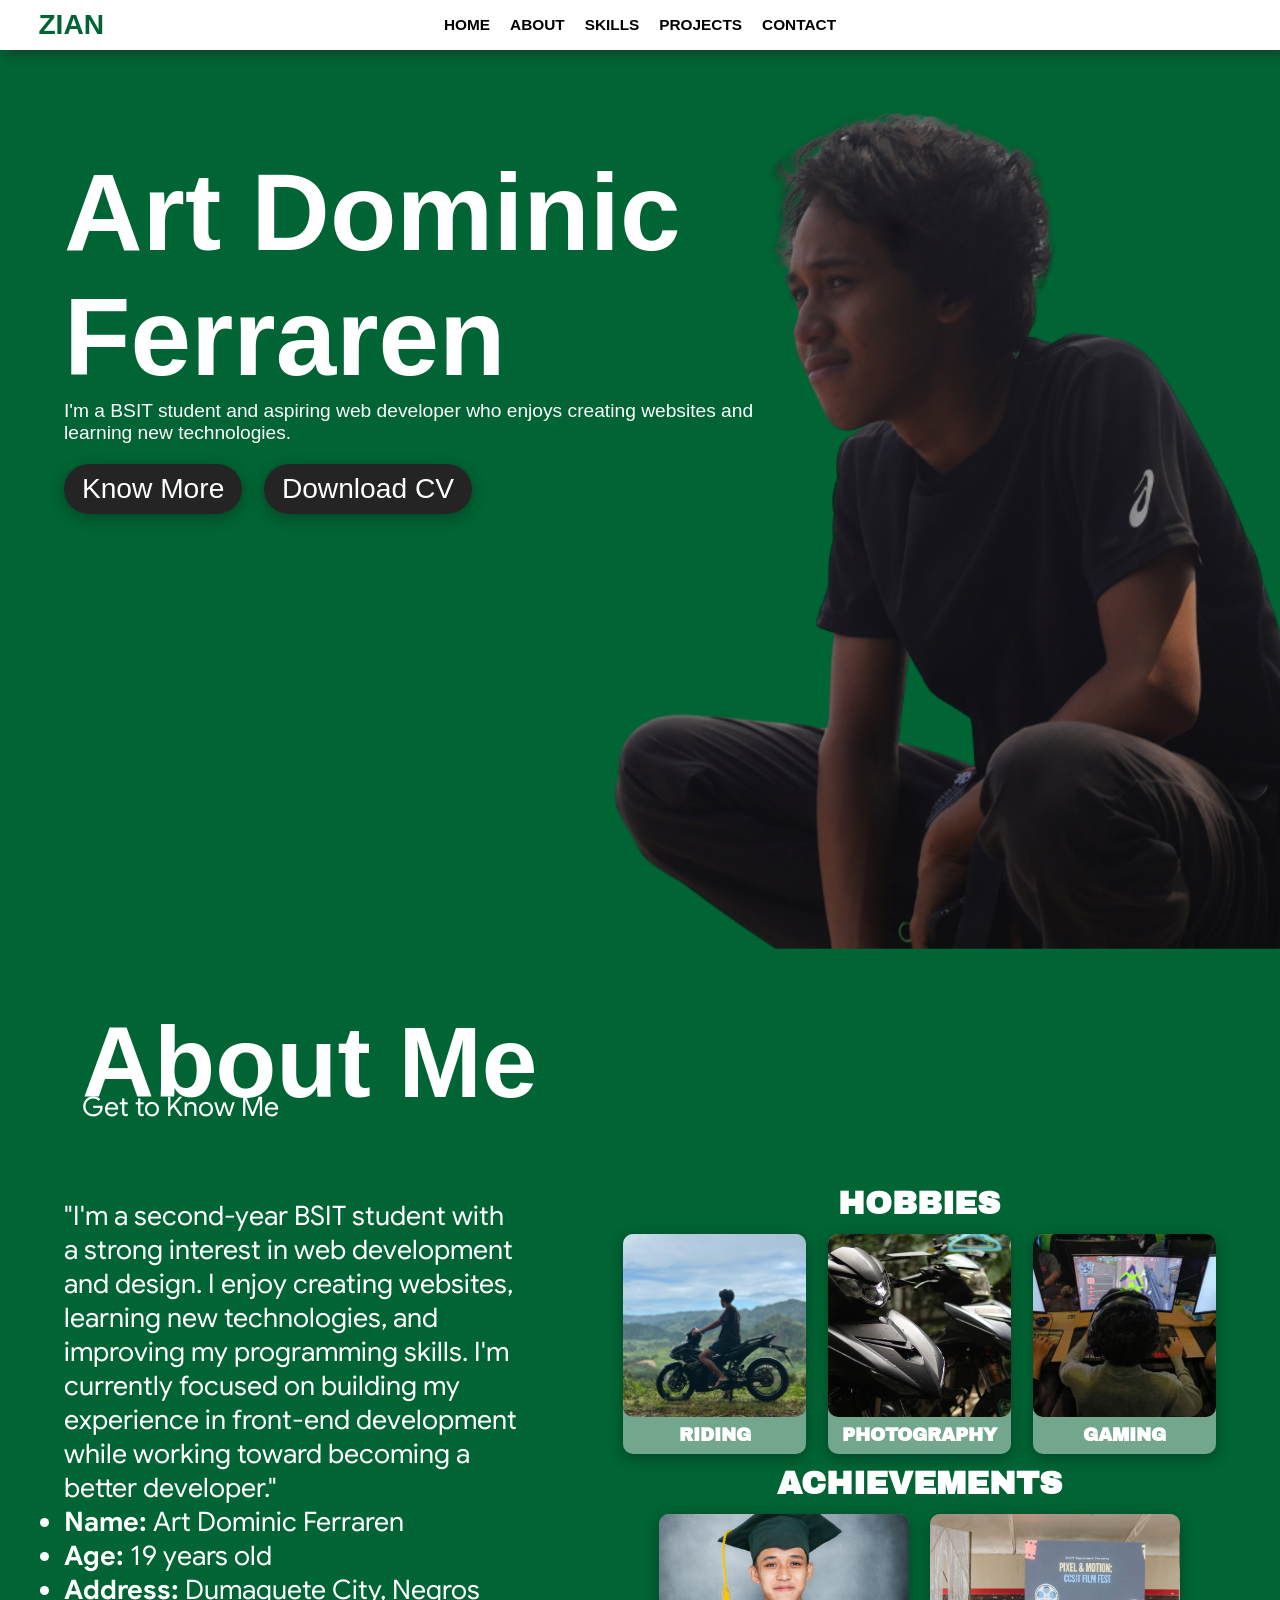
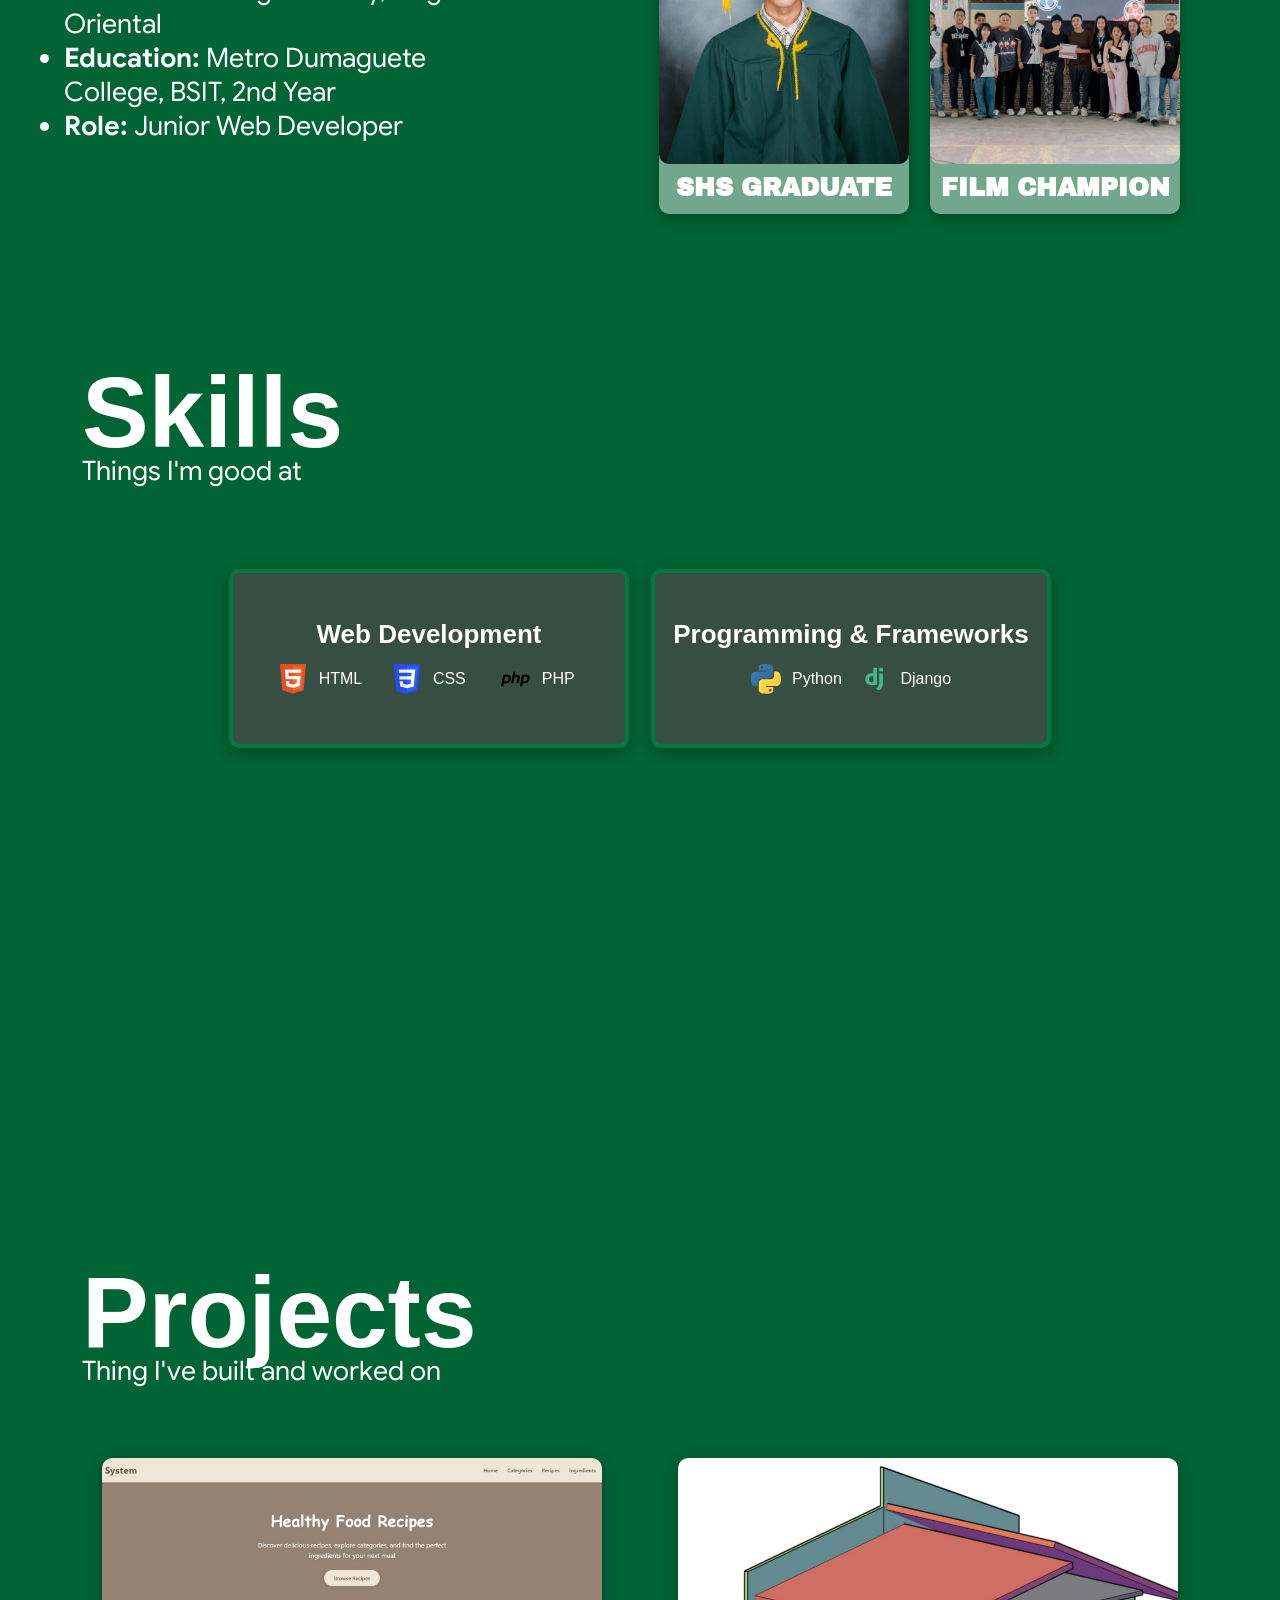
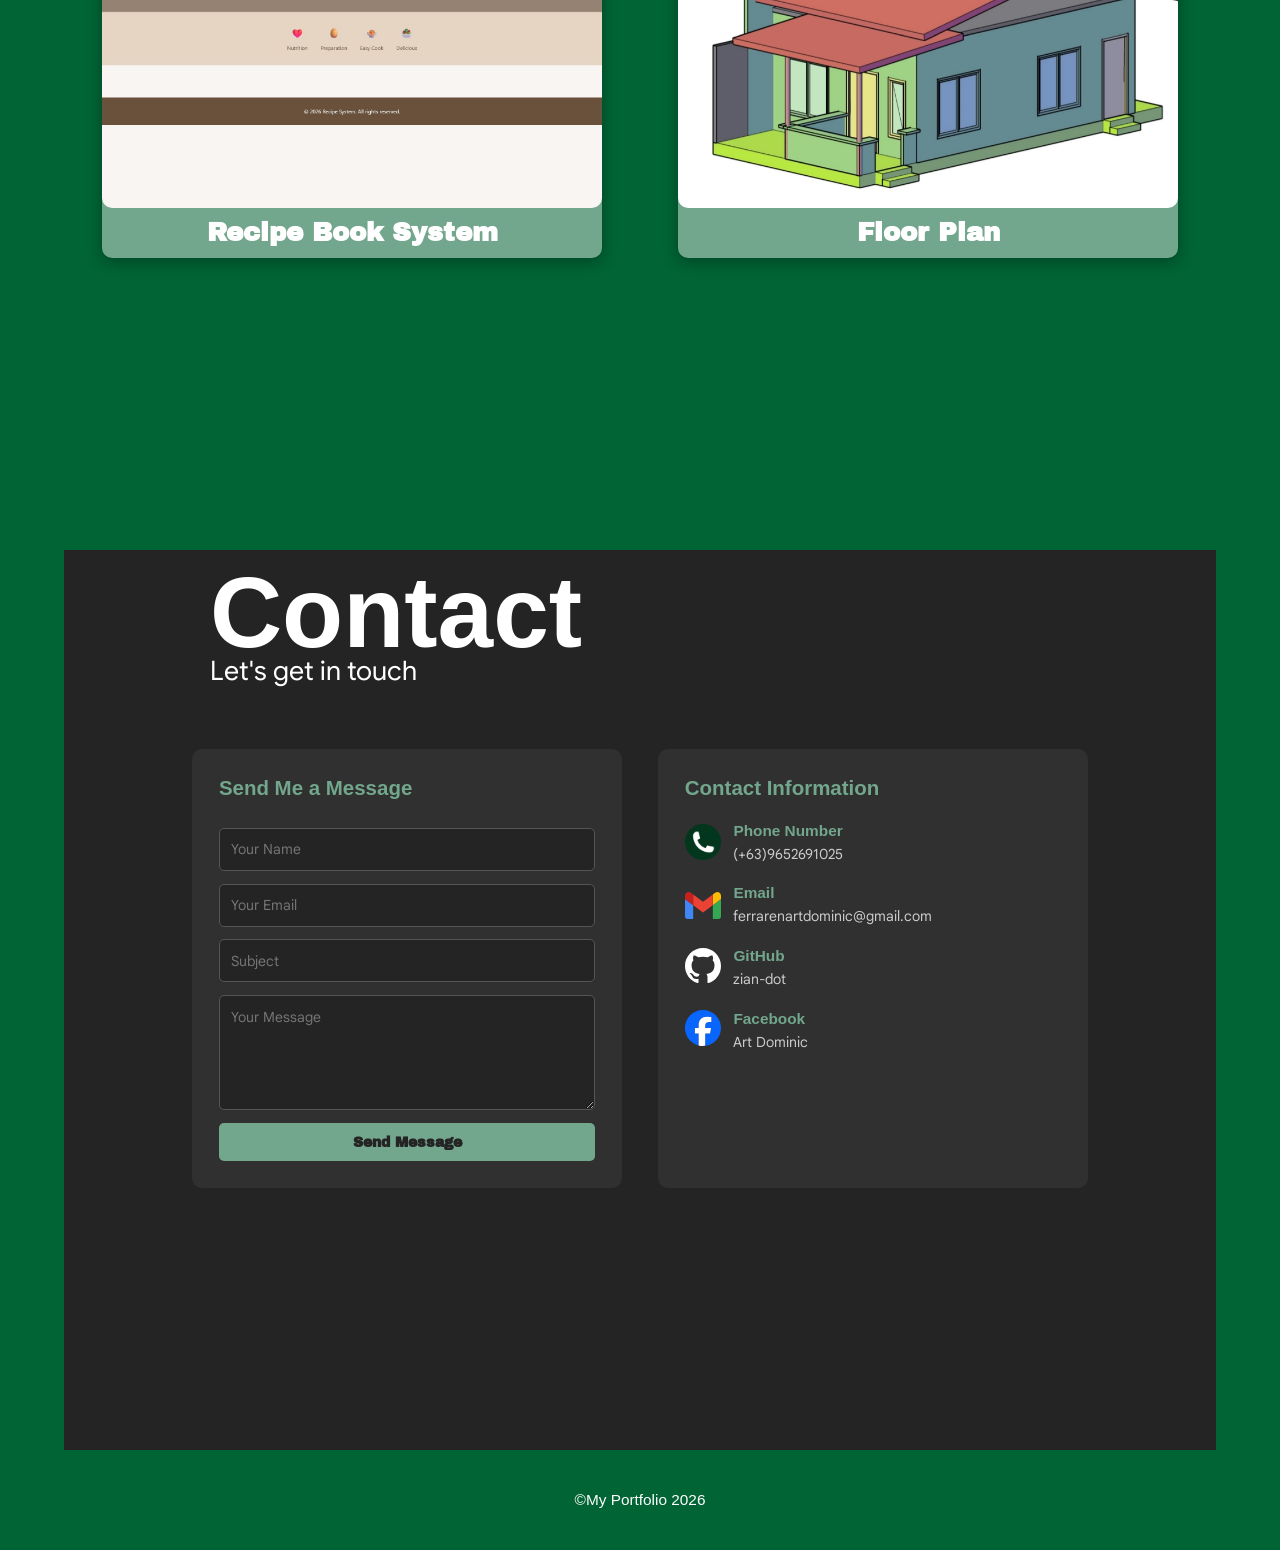
<file: index.html>
<!DOCTYPE html>
<html lang="en">

<head>
	<meta charset="UTF-8">
	<meta name="viewport" content="width=device-width, initial-scale=1.0">
	<link rel="stylesheet" href="style.css">


	<title>Portfolio</title>
</head>

<body>
	<nav>
		<a class="txt-logo" href="https://github.com/zian-dot" target="_blank" rel="noopener noreferrer">ZIAN</a>
		<button class="menu-btn" type="button" aria-label="Toggle menu" aria-expanded="false" aria-controls="navlinks">
			<span></span>
			<span></span>
			<span></span>
		</button>
		<div class="navlinks" id="navlinks">
			<a href="#hero">HOME</a>
			<a href="#about">ABOUT</a>
			<a href="#skills">SKILLS</a>
			<a href="#projects">PROJECTS</a>
			<a href="#contacts">CONTACT</a>
		</div>
	</nav>

	<div class="main">

		<section id="hero" class="hero">
			<div class="hero-container">
				<div class="txt-box">
					<div class="hero-txt">
						<h1>Art Dominic Ferraren</h1>
						<p>I'm a BSIT student and aspiring web developer who enjoys creating websites
							and learning new technologies.
						</p>
					</div>
					<div class="btn">
						<a href="#about">Know More</a>
						<a href="resume.pdf" target="_blank" rel="noopener noreferrer">Download CV</a>
					</div>
				</div>

				<div class="hero-img">
					<img src="pictures/about_me.png" alt="">

				</div>
			</div>

		</section>



		<section id="about" class="abt">
			<div class="abt-container">
				<div>
					<div class="abt-title">
						<h1>About Me</h1>
						<p>Get to Know Me</p>
					</div>

					<div class="abt-info">
						<p>"I'm a second-year BSIT student with a strong interest in web development and design. I enjoy
							creating websites, learning new technologies, and improving my programming skills. I'm
							currently focused on building my experience in front-end development while working toward
							becoming a better developer."</p>
						<ul>
							<li><strong>Name:</strong> Art Dominic Ferraren</li>
							<li><strong>Age:</strong> 19 years old</li>
							<li><strong>Address:</strong> Dumaguete City, Negros Oriental</li>
							<li><strong>Education:</strong> Metro Dumaguete College, BSIT, 2nd Year</li>
							<li><strong>Role:</strong> Junior Web Developer</li>
						</ul>

					</div>
				</div>

				<div class="interests-box">
					<h1>HOBBIES</h1>
					<div class="hobby">
						<div class="box-card">
							<img src="pictures/hobby1.jpg" alt="">
							<h3>RIDING</h3>
						</div>
						<div class="box-card">
							<img src="pictures/hobby3.JPG" alt="">
							<h3>PHOTOGRAPHY</h3>
						</div>
						<div class="box-card">
							<img src="pictures/hobby2.jpg" alt="">
							<h3>GAMING</h3>
						</div>
					</div>
					<h1>ACHIEVEMENTS</h1>
					<div class="achvmnt">
						<div class="box-card">
							<img src="pictures/shsgrad.jpg" alt="">
							<h3>SHS GRADUATE</h3>
						</div>
						<div class="box-card">
							<img src="pictures/filmwinner.jpg" alt="">
							<h3>FILM CHAMPION</h3>
						</div>
					</div>



				</div>
			</div>


		</section>







		<section id="skills" class="skls">
			<div class="skls-title">
				<h1>Skills</h1>
				<p>Things I'm good at</p>
			</div>

			<div class="skl-container">
				<div class="category-card">
					<h1>Web Development</h1>
					<div class="cards">
						<div class="skl-card">
							<img src="pictures/html5.svg" alt="HTML logo">
							HTML
						</div>
						<div class="skl-card">
							<img src="pictures/css.svg" alt="CSS logo">
							CSS
						</div>
						<div class="skl-card">
							<img src="pictures/php.svg" alt="PHP logo">
							PHP
						</div>
					</div>
				</div>

				<div class="category-card">
					<h1>Programming & Frameworks</h1>
					<div class="cards">
						<div class="skl-card">
							<img src="pictures/python.svg" alt="python logo">
							Python
						</div>
						<div class="skl-card">
							<img src="pictures/django.svg" alt="django logo">
							Django
						</div>
					</div>

				</div>

			</div>



		</section>

		<section id="projects" class="prjcts">
			<div class="prjct-title">
				<h1>Projects</h1>
				<p>Thing I've built and worked on</p>
			</div>

			<div class="prjct-container">
				<div class="prjct-card">
					<a href="projects/recipe_system.html" target="_blank">
						<div class="prjct">
							<img src="pictures/recipe_system.jpg" alt="system cover">
							<h3>Recipe Book System</h3>
						</div>

						<div class="prjct-desc">
							<p>A web app for saving and browsing recipes, built with PHP and MySQL.</p>
						</div>

					</a>
				</div>



				<div class="prjct-card">
					<a href="projects/floor_plan.pdf" target="_blank">
						<div class="prjct">
							<img src="pictures/project-floorplan.png" alt="floor plan cover">
							<h3>Floor Plan</h3>
						</div>

						<div class="prjct-desc">
							<p>A residential floor plan design showing the room layout, dimensions, and furniture
								placement.</p>
						</div>

					</a>
				</div>
			</div>


		</section>




		<section class="contact" id="contacts">

			<div class="contact-title">
				<h1>Contact</h1>
				<p>Let's get in touch</p>
			</div>
			<div class="contact-container">


				<form class="contact-form">

					<h3>Send Me a Message</h3>

					<input type="text" placeholder="Your Name" required>

					<input type="email" placeholder="Your Email" required>

					<input type="text" placeholder="Subject">

					<textarea placeholder="Your Message" rows="5" required></textarea>

					<button type="submit">Send Message</button>

				</form>


				<div class="contact-info">

					<h3>Contact Information</h3>

					<div class="contact-item">
						<img src="pictures/phone-logo.png" alt="Phone Logo">
						<div>
							<h4>Phone Number</h4>
							<p>(+63)9652691025</p>
						</div>
					</div>

					<div class="contact-item">
						<img src="pictures/gmail.svg" alt="Email Logo">
						<div>
							<h4>Email</h4>
							<p>ferrarenartdominic@gmail.com</p>
						</div>
					</div>

					<div class="contact-item">
						<a href="https://github.com/zian-dot" target="_blank" rel="noopener noreferrer">
							<img src="pictures/github_dark.svg" alt="GitHub Logo">
						</a>
						<div>
							<h4>GitHub</h4>
							<p>zian-dot</p>
						</div>
					</div>

					<div class="contact-item">
						<a href="https://www.facebook.com/artdominic.ferraren/" target="_blank">
							<img src="pictures/facebook-icon.svg" alt="Facebook Logo">
						</a>
						<div>
							<h4>Facebook</h4>
							<p>Art Dominic</p>
						</div>
					</div>

				</div>

			</div>
		</section>

	</div>

	<footer>
		<center><a href="#hero">&copy;My Portfolio 2026</a></center>
	</footer>

	<script>
		const menuBtn = document.querySelector('.menu-btn');
		const navLinks = document.querySelector('.navlinks');

		function setMenu(open) {
			navLinks.classList.toggle('open', open);
			menuBtn.classList.toggle('open', open);
			menuBtn.setAttribute('aria-expanded', open);
		}

		menuBtn.addEventListener('click', () => {
			setMenu(!navLinks.classList.contains('open'));
		});

		// close the menu after picking a link
		navLinks.querySelectorAll('a').forEach(link => {
			link.addEventListener('click', () => setMenu(false));
		});
	</script>
</body>

</html>
</file>
<file: style.css>
@font-face {
    font-family: 'Archivo';
    src: url('fonts/ArchivoBlack-Regular.ttf') format('truetype');
}

@font-face {
    font-family: 'Sans';
    src: url('fonts/Googlesans.ttf') format('truetype');

}


* {
    margin: 0;
    padding: 0;
    box-sizing: border-box;
}

html {
    scroll-behavior: smooth;
    font-family: arial black, sans-serif;
    background-color: #006434;
}

body {
    width: 100%;
    margin: 0;
    overflow-x: hidden;
}

img {
    max-width: 100%;
    height: auto;
}



nav {
    display: flex;
    justify-content: center;
    align-items: center;
    width: 100%;
    height: 50px;
    gap: 10px;
    box-shadow: 5px 5px 10px rgba(37, 37, 37, 0.466);
    position: fixed;
    z-index: 1000;
    top: 0;
    background-color: white;
    flex-wrap: nowrap;

    .navlinks {
        display: flex;
        justify-content: center;
        align-items: center;
    }

    .navlinks a {
        text-decoration: none;
        height: 30px;
        width: auto;

        display: flex;
        justify-content: center;
        align-items: center;
        padding-right: clamp(5px, 0.9vw, 10px);
        padding-left: clamp(5px, 0.9vw, 10px);
        border-radius: 15px;
        font-weight: bold;
        font-size: clamp(12px, 1.2vw, 16px);
        white-space: nowrap;
        color: black;
        transition: 0.15s;

    }

    .navlinks a:hover {
        color: #006434;
        transform: translateY(-5px);

    }

    .navlinks a:active {
        border-style: none;
    }

    .menu-btn {
        display: none;
        flex-direction: column;
        justify-content: center;
        gap: 5px;
        width: 38px;
        height: 38px;
        padding: 7px;
        background: none;
        border: none;
        cursor: pointer;
    }

    .menu-btn span {
        display: block;
        width: 100%;
        height: 3px;
        border-radius: 3px;
        background-color: #006434;
        transition: 0.3s;
    }

    .menu-btn.open span:nth-child(1) {
        transform: translateY(8px) rotate(45deg);
    }

    .menu-btn.open span:nth-child(2) {
        opacity: 0;
    }

    .menu-btn.open span:nth-child(3) {
        transform: translateY(-8px) rotate(-45deg);
    }



}

.txt-logo {
    color: #006434;
    display: flex;
    position: absolute;
    left: clamp(12px, 3vw, 60px);
    font-size: clamp(20px, 2.2vw, 30px);
    text-decoration: none;
    font-weight: bold;
}

.main {
    display: flex;
    justify-content: center;
    align-items: center;
    padding-top: 50px;
    flex-direction: column;
    background-color: #006434;
    width: 100%;
}


.main section {
    min-height: 100vh;
    width: 90%;
    /*box-shadow: 5px 5px 10px gray;*/
    scroll-margin-top: 50px;
    padding-top: 50px;
    flex-wrap: wrap;


}

.hero {
    display: flex;
    flex-direction: row;
    color: white;


    h1 {
        font-size: clamp(38px, 8vw, 100px);

        margin-bottom: 0;
    }

    p {
        font-size: clamp(15px, 1.5vw, 20px);

    }

    .hero-container {
        display: flex;
        min-height: 100vh;
        width: 100%;
        padding-bottom: 50px;


    }

    .hero-txt {
        display: flex;
        margin-right: 20px;
        flex-direction: column;
        width: 100%;
        max-width: 800px;
        height: fit-content;
        margin-bottom: 20px;
        padding: 0px;



    }

    .hero-txt h1 {
        flex-wrap: nowrap;
        font-size: clamp(38px, 8.5vw, 120px);
    }

    .btn {
        display: flex;
        width: 100%;
        gap: clamp(10px, 1.7vw, 25px);
        height: fit-content;


    }

    .btn a {
        text-decoration: none;
        width: fit-content;
        padding: clamp(8px, 0.7vw, 10px) clamp(14px, 1.4vw, 20px);
        background-color: #242424;
        border-radius: 30px;
        color: white;
        font-size: clamp(14px, 2.2vw, 30px);
        white-space: nowrap;
        transition: .40s;
        box-shadow: 0 4px 15px rgba(0, 0, 0, 0.3);
    }

    .btn a:hover {
        transform: translateY(-10px);
    }

    .hero-img {
        min-width: 0;
        flex: 1;

        height: 100%;

    }

    .hero-img img {
        height: 100%;
        width: 100%;
        object-fit: cover;
        overflow-x: visible;
    }

    .txt-box {
        margin-top: 50px;
        width: 60%;
    }

}

.abt {
    display: flex;

    color: white;


    .abt-title {

        margin: 0;
        position: relative;
        bottom: clamp(20px, 3.5vw, 50px);
        left: clamp(0px, 1.4vw, 20px);

    }

    .abt-title h1 {
        margin-bottom: 0px;
        padding-bottom: 0px;
        font-size: clamp(40px, 9vw, 100px);
    }

    .abt-title p {
        margin-top: 0px;
        padding-top: 0px;
        font-size: clamp(16px, 2.1vw, 30px);
        position: relative;
        bottom: clamp(6px, 3vw, 30px);
        font-family: 'Sans';

    }

    .abt-info {
        font-size: clamp(15px, 2.1vw, 30px);
        font-family: 'Sans';
        width: 100%;


    }

    .abt-container {
        display: flex;
        justify-content: space-between;
        gap: clamp(30px, 8vw, 120px);
        width: 100%;

    }

    .abt-container>div:first-child {
        flex: 1 1 0;
        min-width: 0;
        max-width: 700px;
    }

    .interests-box {
        display: flex;
        flex-direction: column;
        gap: clamp(6px, 1vw, 14px);

        flex: 1.3 1 0;
        min-width: 0;
        max-width: 900px;
        justify-content: center;
        min-height: 100vh;
        font-family: 'archivo';
        align-items: center;
    }

    .interests-box h1 {
        font-size: clamp(20px, 3vw, 32px);
    }

    .hobby {
        display: flex;
        gap: clamp(8px, 1.7vw, 25px);
        width: 100%;
        justify-content: center;
        align-items: center;
    }

    .box-card {
        container-type: inline-size;
        display: flex;
        flex-direction: column;
        align-items: center;
        flex: 1 1 0;
        min-width: 0;
        max-width: 250px;
        aspect-ratio: 5 / 6;
        background-color: #72a68d;
        border-radius: 10px;
        box-shadow: 0 4px 15px rgba(0, 0, 0, 0.3);
    }

    .box-card img {
        width: 100%;
        height: auto;
        aspect-ratio: 1 / 1;
        object-fit: cover;
        border-radius: 10px;
        object-position: center;
        display: block;
        flex-shrink: 0;
    }

    .box-card h3 {
        font-size: clamp(18px, 2vw, 26px);
        font-size: clamp(8px, 10cqw, 26px);
        width: 100%;
        padding: 0 5px;
        box-sizing: border-box;
        text-align: center;
        margin: 10px 0;
        margin: 4cqw 0;
        font-family: 'archivo';

    }

    .achvmnt {
        display: flex;
        gap: clamp(8px, 1.7vw, 25px);
        width: 100%;
        justify-content: center;
        align-items: center;
    }



}


.prjcts {
    color: white;

    .prjct-title {

        margin: 0;
        position: relative;
        bottom: clamp(20px, 3.5vw, 50px);
        left: clamp(0px, 1.4vw, 20px);

    }

    .prjct-title h1 {
        margin-bottom: 0px;
        padding-bottom: 0px;
        font-size: clamp(40px, 9vw, 100px);
    }

    .prjct-title p {
        margin-top: 0px;
        padding-top: 0px;
        font-size: clamp(16px, 2.1vw, 30px);
        position: relative;
        bottom: clamp(4px, 1.6vw, 16px);
        font-family: 'Sans';

    }

    .prjct-container {
        display: flex;
        flex-wrap: wrap;
        height: auto;
        width: 100%;

        justify-content: center;
        align-items: center;


    }


    .prjct-card {

        height: auto;
        width: 50%;

        padding: clamp(4px, 0.7vw, 10px) clamp(6px, 1.4vw, 20px);
        display: flex;
        justify-content: center;
        align-items: center;
    }

    .prjct {
        container-type: inline-size;
        position: relative;
        overflow: hidden;
        display: flex;
        flex-direction: column;
        align-items: center;
        width: 100%;
        max-width: 500px;
        aspect-ratio: 5 / 4;
        background-color: #72a68d;
        border-radius: 10px;
        box-shadow: 0 4px 15px rgba(0, 0, 0, 0.3);
    }

    .prjct img {
        width: 100%;
        height: auto;
        aspect-ratio: 10 / 7;
        object-fit: cover;
        border-radius: 10px;
        object-position: center;
        display: block;
        flex-shrink: 0;
    }

    .prjct h3 {
        font-size: clamp(18px, 2vw, 26px);
        font-size: clamp(9px, 5.2cqw, 26px);
        width: 100%;
        padding: 0 5px;
        box-sizing: border-box;
        text-align: center;
        margin: 10px 0;
        margin: 2cqw 0;
        font-family: 'archivo';

    }

    
    .prjct-desc {
        position: absolute;
        top: 100%;
        left: 0;
        width: 100%;
        z-index: 5;
        display: grid;
        grid-template-rows: 0fr;
        background-color: rgba(0, 0, 0, 0.85);
        border-radius: 0 0 10px 10px;
        color: white;
        font-family: 'Sans';
        font-size: clamp(10px, 3.6cqw, 18px);
        text-align: center;
        transition: grid-template-rows 0.4s ease;
    }

    .prjct-desc p {
        min-height: 0;
        overflow: hidden;
        padding: 0 4cqw;
        transition: padding 0.4s ease;
    }

    .prjct-card a:hover .prjct-desc,
    .prjct-card a:focus-visible .prjct-desc {
        grid-template-rows: 1fr;
    }

    .prjct-card a:hover .prjct-desc p,
    .prjct-card a:focus-visible .prjct-desc p {
        padding: 3cqw 4cqw;
    }

    .prjct-card a {
        container-type: inline-size;
        position: relative;
        text-decoration: none;
        color: white;
        width: 100%;
        max-width: 500px;
        transition: 0.30s;
    }

    .prjct-card a:hover {
        transform: translateY(-5px);
    }
}


.skls {
    color: white;

    .skls-title {

        margin: 0;
        position: relative;
        bottom: clamp(20px, 3.5vw, 50px);
        left: clamp(0px, 1.4vw, 20px);

    }

    .skls-title h1 {
        margin-bottom: 0px;
        padding-bottom: 0px;
        font-size: clamp(40px, 9vw, 100px);
    }

    .skls-title p {
        margin-top: 0px;
        padding-top: 0px;
        font-size: clamp(16px, 2.1vw, 30px);
        position: relative;
        bottom: clamp(4px, 1.6vw, 16px);
        font-family: 'Sans';

    }

    .skl-container {

        height: auto;
        width: 100%;
        border-radius: 15px;
        display: flex;
        justify-content: center;
        gap: clamp(8px, 1.7vw, 25px);
        flex-direction: row;
        padding: 20px clamp(0px, 1.4vw, 20px);
    }

    .category-card {
        container-type: inline-size;
        border: clamp(2px, 0.35vw, 5px) #01793f solid;
        display: flex;
        flex-direction: column;
        gap: clamp(4px, 0.7vw, 10px);
        border-radius: 10px;
        flex: 1 1 0;
        min-width: 0;
        max-width: 400px;
        min-height: clamp(120px, 14vw, 200px);
        align-items: center;
        padding: clamp(8px, 1.4vw, 20px);
        justify-content: center;
        text-align: center;
        background-color: rgba(73, 72, 72, 0.76);
        box-shadow: 0 4px 15px rgba(0, 0, 0, 0.3);
        transition: 0.40s;

    }

    .category-card:hover {
        transform: translateY(-10px);
    }

    .category-card h1 {
        font-size: clamp(18px, 2vw, 26px);
        font-size: clamp(10px, 7.4cqw, 26px);
    }

    .cards {

        width: 100%;
        height: auto;
        display: flex;
        justify-content: center;
        gap: 10px;
        gap: 2.5cqw;

    }

    .skl-card {
        min-height: 40px;
        max-width: 100px;
        flex: 1 1 0;
        min-width: 0;
        gap: 10px;
        gap: 3cqw;

        border-radius: 10px;
        display: flex;
        align-items: center;
        justify-content: center;
        padding: 3px 2px;
        font-size: 16px;
        font-size: clamp(9px, 4.6cqw, 16px);
    }

    .skl-card img {
        height: 30px;
        width: 30px;
        height: clamp(14px, 8.5cqw, 30px);
        width: clamp(14px, 8.5cqw, 30px);
    }

}



.contact {
    background-color: #242424;
    min-height: 100vh;
    padding: 80px 10%;
    color: white;

    .contact-title {

        margin: 0;
        position: relative;
        bottom: clamp(20px, 3.5vw, 50px);
        left: clamp(0px, 1.4vw, 20px);

    }

    .contact-title h1 {
        margin-bottom: 0px;
        padding-bottom: 0px;
        font-size: clamp(40px, 9vw, 100px);
    }

    .contact-title p {
        margin-top: 0px;
        padding-top: 0px;
        font-size: clamp(16px, 2.1vw, 30px);
        position: relative;
        bottom: clamp(4px, 1.6vw, 16px);
        font-family: 'Sans';

    }

    .contact-intro {
        text-align: center;
        color: #aaa;
        margin-bottom: 50px;
    }

    .contact-container {
        display: flex;
        justify-content: center;
        align-items: stretch;
        gap: clamp(15px, 2.8vw, 40px);
        flex-wrap: wrap;
    }



    .contact-form {
        display: flex;
        flex-direction: column;
        gap: clamp(10px, 1vw, 15px);
        background-color: #303030;
        padding: clamp(15px, 2.1vw, 30px);
        border-radius: 10px;
        flex: 1;
        min-width: min(280px, 100%);
    }

    .contact-form h3,
    .contact-info h3 {
        color: #72a68d;
        font-size: clamp(16px, 1.6vw, 22px);
        margin-bottom: 15px;
    }

    .contact-form input,
    .contact-form textarea {
        padding: clamp(10px, 0.9vw, 12px);
        border: 1px solid #555;
        border-radius: 5px;
        background-color: #242424;
        color: white;
        font-family: 'Sans';
        font-size: clamp(14px, 1.1vw, 16px);
        outline: none;
    }

    .contact-form input:focus,
    .contact-form textarea:focus {
        border-color: #72a68d;
    }

    .contact-form textarea {
        resize: vertical;
    }

    .contact-form button {
        padding: clamp(10px, 0.9vw, 12px);
        background-color: #72a68d;
        border: none;
        border-radius: 5px;
        color: #242424;
        font-weight: bold;
        font-size: clamp(14px, 1.1vw, 16px);
        cursor: pointer;
        transition: 0.3s;
        font-family: 'archivo';
    }

    .contact-form button:hover {
        background-color: #8bc4a6;
    }



    .contact-info {
        flex: 1;
        min-width: min(280px, 100%);
        background-color: #303030;
        padding: clamp(15px, 2.1vw, 30px);
        border-radius: 10px;
    }

    .contact-item {
        display: flex;
        align-items: center;
        gap: clamp(10px, 1vw, 15px);
        margin: clamp(15px, 1.7vw, 25px) 0;
    }

    .contact-item div {
        min-width: 0;
    }

    .contact-item img {
        width: clamp(28px, 2.8vw, 40px);
        height: clamp(28px, 2.8vw, 40px);
        object-fit: contain;
    }

    .contact-item h4 {
        color: #72a68d;
        font-size: clamp(14px, 1.2vw, 16px);
        margin-bottom: 5px;
    }

    .contact-item p {
        color: #ccc;
        margin-top: 0;
        font-size: clamp(13px, 1.1vw, 16px);
        font-family: 'Sans';
        overflow-wrap: anywhere;
    }

}









footer {
    width: 100%;
    height: 100px;
    display: flex;
    align-items: center;
    justify-content: center;
    background-color: #006434;

    a {
        text-decoration: none;
        color: white;
        font-size: clamp(12px, 1.2vw, 16px);
    }
}




@container (max-width: 220px) {

    .skls .skl-card {
        flex-direction: column;
        gap: 2px;
    }
}


@media (max-width: 1100px) {

    .main section {
        min-height: auto;
        padding-bottom: 60px;
    }

    .hero {

        p {
            font-size: clamp(16px, 2.4vw, 22px);
        }

        .hero-container {
            flex-direction: column;
            min-height: auto;
            padding-bottom: 20px;
        }

        .txt-box {
            width: 100%;
            margin-top: 20px;
        }

        .hero-txt {
            max-width: 100%;
            margin-right: 0;
        }

        .hero-txt h1 {
            font-size: clamp(38px, 11vw, 100px);
        }

        .btn a {
            font-size: clamp(15px, 3.4vw, 26px);
        }

        .hero-img {
            display: none;
        }
    }

    .abt {

        .abt-container {
            flex-direction: column;
            gap: 30px;
        }

        .abt-container>div:first-child {
            flex: none;
            width: 100%;
            max-width: 100%;
        }

        .abt-info {
            font-size: clamp(16px, 2.6vw, 24px);
        }

        .interests-box {
            flex: none;
            width: 100%;
            min-height: auto;
            padding: 20px 0 40px;
        }
    }

    .contact {
        padding: 60px 5%;

        .contact-container {
            flex-direction: column;
        }

        .contact-form,
        .contact-info {
            flex: none;
            width: 100%;
        }
    }
}


@media (max-width: 900px) {

    nav {
        justify-content: space-between;
        padding: 0 12px;

        .txt-logo {
            position: static;
        }

        .navlinks a {
            font-size: 14px;
            padding-left: 8px;
            padding-right: 8px;
        }
    }
}


@media (max-width: 600px) {

    .contact {

        .contact-form input,
        .contact-form textarea {
            font-size: 16px;
        }
    }
}



@media (max-width: 768px) {

    nav {

        .menu-btn {
            display: flex;
        }

        .navlinks {
            position: absolute;
            top: 100%;
            right: 0;
            width: min(240px, 100%);
            flex-direction: column;
            align-items: stretch;
            padding: 10px;
            background-color: white;
            border-radius: 0 0 10px 10px;
            box-shadow: 5px 5px 10px rgba(37, 37, 37, 0.466);
            opacity: 0;
            visibility: hidden;
            transform: translateY(-10px);
            transition: 0.25s;
        }

        .navlinks.open {
            opacity: 1;
            visibility: visible;
            transform: translateY(0);
        }

        .navlinks a {
            justify-content: flex-start;
            height: 42px;
            padding-left: 15px;
            padding-right: 15px;
            font-size: 16px;
        }

        .navlinks a:hover {
            transform: none;
            background-color: #e8f3ec;
        }
    }
}



@media (hover: none) {

    .prjcts {

        .prjct-desc {
            position: static;
            grid-template-rows: 1fr;
            margin-top: 6px;
            border-radius: 10px;
            font-size: clamp(9px, 3.6cqw, 14px);
        }

        .prjct-desc p {
            padding: 3cqw 4cqw;
        }
    }
}
</file>
